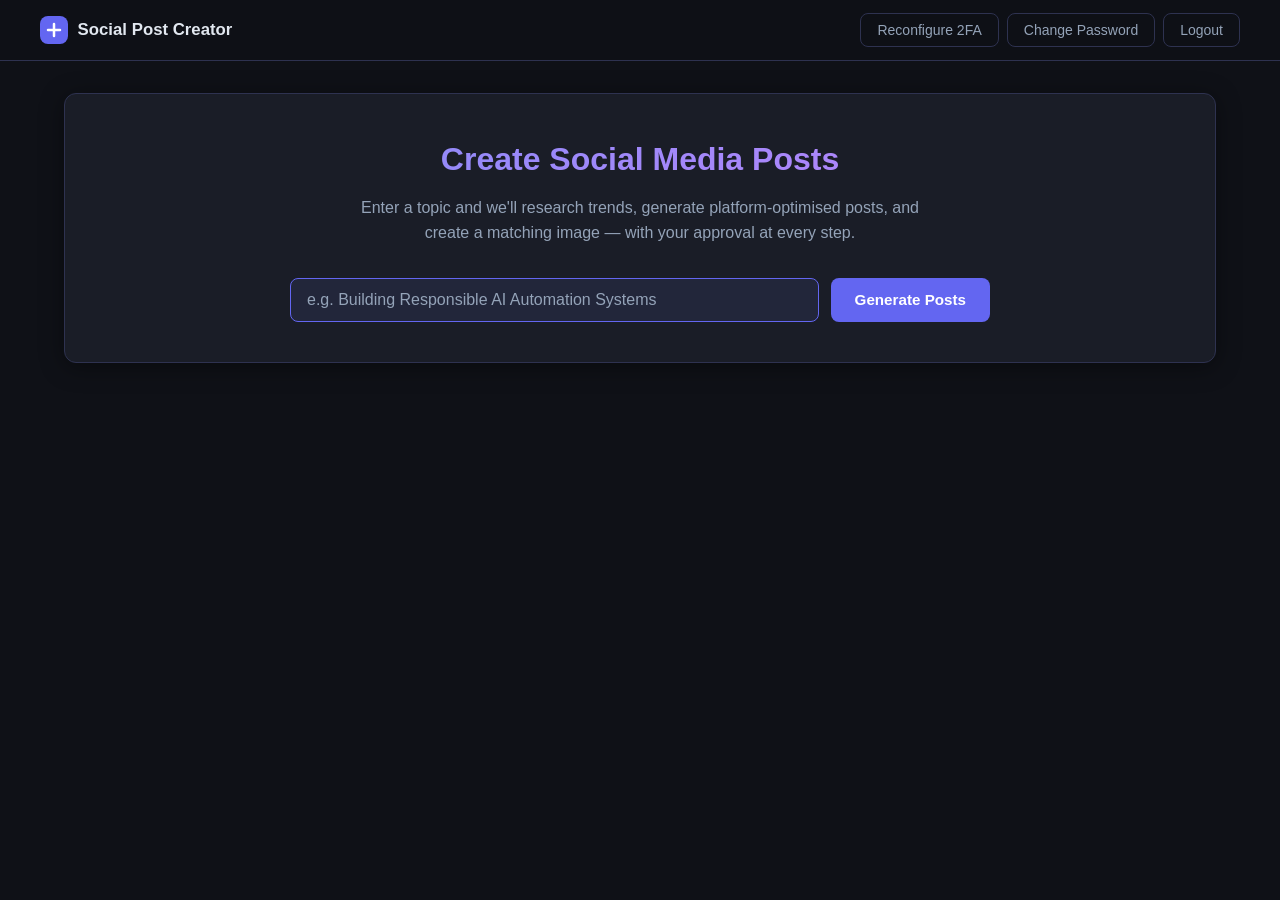
<file: static/index.html>
<!DOCTYPE html>
<html lang="en">
<head>
  <meta charset="UTF-8" />
  <meta name="viewport" content="width=device-width, initial-scale=1.0" />
  <title>Social Post Creator</title>
  <link rel="stylesheet" href="/static/style.css" />
</head>
<body>

  <header>
    <div class="header-inner">
      <div class="logo">
        <svg width="28" height="28" viewBox="0 0 28 28" fill="none">
          <rect width="28" height="28" rx="8" fill="#6366f1"/>
          <path d="M8 14h12M14 8v12" stroke="white" stroke-width="2.5" stroke-linecap="round"/>
        </svg>
        <span>Social Post Creator</span>
      </div>
      <div style="display:flex;gap:.5rem;align-items:center">
        <button id="new-workflow-btn" class="btn-ghost hidden" onclick="window.open('/', '_blank')">
          + New Workflow
        </button>
        <button class="btn-ghost" onclick="showReconfigure2FA()" title="Reconfigure 2FA">Reconfigure 2FA</button>
        <button class="btn-ghost" onclick="showChangePassword()" title="Change password">Change Password</button>
        <button class="btn-ghost" onclick="logout()" title="Sign out">Logout</button>
      </div>
    </div>
  </header>

  <!-- ── Topic Input ──────────────────────────────────────────────── -->
  <main>
    <section id="topic-section">
      <div class="hero-card">
        <h1>Create Social Media Posts</h1>
        <p class="subtitle">Enter a topic and we'll research trends, generate platform-optimised posts, and create a matching image — with your approval at every step.</p>
        <div class="input-row">
          <input id="topic-input" type="text" placeholder="e.g. Building Responsible AI Automation Systems"
                 onkeydown="if(event.key==='Enter') startWorkflow()" />
          <button id="submit-btn" class="btn-primary" onclick="startWorkflow()">
            <span id="submit-label">Generate Posts</span>
            <span id="submit-spinner" class="spinner hidden"></span>
          </button>
        </div>
      </div>
    </section>

    <!-- ── Progress Bar ──────────────────────────────────────────── -->
    <section id="progress-section" class="hidden">
      <div class="progress-bar">
        <div class="step" id="step-research" data-label="Research">
          <div class="step-dot"></div><span>Research</span>
        </div>
        <div class="step-line"></div>
        <div class="step" id="step-generate" data-label="Generate">
          <div class="step-dot"></div><span>Generate</span>
        </div>
        <div class="step-line"></div>
        <div class="step" id="step-review" data-label="Review Posts">
          <div class="step-dot"></div><span>Review Posts</span>
        </div>
        <div class="step-line"></div>
        <div class="step" id="step-image" data-label="Image">
          <div class="step-dot"></div><span>Image</span>
        </div>
        <div class="step-line"></div>
        <div class="step" id="step-publish" data-label="Publish">
          <div class="step-dot"></div><span>Publish</span>
        </div>
        <div class="step-line"></div>
        <div class="step" id="step-complete" data-label="Complete">
          <div class="step-dot"></div><span>Complete</span>
        </div>
      </div>

      <!-- Status / log strip -->
      <div id="status-strip">
        <span id="status-icon" class="spinner"></span>
        <span id="status-text">Starting...</span>
        <button id="stop-btn" class="btn-stop" onclick="stopWorkflow()" title="Stop workflow">
          <svg width="14" height="14" viewBox="0 0 20 20" fill="currentColor"><rect x="4" y="4" width="12" height="12" rx="2"/></svg>
          Stop
        </button>
      </div>
    </section>

    <!-- ── Error Banner ──────────────────────────────────────────── -->
    <div id="error-banner" class="hidden">
      <svg width="18" height="18" viewBox="0 0 20 20" fill="currentColor"><path fill-rule="evenodd" d="M10 18a8 8 0 100-16 8 8 0 000 16zM8.28 7.22a.75.75 0 00-1.06 1.06L8.94 10l-1.72 1.72a.75.75 0 101.06 1.06L10 11.06l1.72 1.72a.75.75 0 101.06-1.06L11.06 10l1.72-1.72a.75.75 0 00-1.06-1.06L10 8.94 8.28 7.22z" clip-rule="evenodd"/></svg>
      <span id="error-text"></span>
    </div>

    <!-- ── Posts Grid ─────────────────────────────────────────────── -->
    <section id="posts-section" class="hidden">
      <h2 class="section-title">Review Posts</h2>
      <p class="section-sub">Approve each post or request changes. Image generation starts once all three are approved.</p>
      <div class="posts-grid">

        <!-- LinkedIn -->
        <div class="platform-card" id="card-linkedin">
          <div class="card-header">
            <div class="platform-icon linkedin-icon">in</div>
            <div class="platform-meta">
              <span class="platform-name">LinkedIn</span>
              <span class="char-count" id="chars-linkedin"></span>
            </div>
            <span class="badge" id="badge-linkedin">Pending Review</span>
          </div>
          <div class="post-content" id="content-linkedin"></div>
          <div class="hashtags" id="tags-linkedin"></div>
          <div class="card-actions" id="actions-linkedin">
            <button class="btn-approve" onclick="approvePost('linkedin')">
              <svg width="14" height="14" viewBox="0 0 20 20" fill="currentColor"><path fill-rule="evenodd" d="M16.704 4.153a.75.75 0 01.143 1.052l-8 10.5a.75.75 0 01-1.127.075l-4.5-4.5a.75.75 0 011.06-1.06l3.894 3.893 7.48-9.817a.75.75 0 011.05-.143z" clip-rule="evenodd"/></svg>
              Approve
            </button>
            <div class="revise-row">
              <textarea id="feedback-linkedin" placeholder="Describe changes needed..." rows="2"></textarea>
              <button class="btn-revise" onclick="revisePost('linkedin')">Request Changes</button>
            </div>
          </div>
        </div>

        <!-- Facebook -->
        <div class="platform-card" id="card-facebook">
          <div class="card-header">
            <div class="platform-icon facebook-icon">f</div>
            <div class="platform-meta">
              <span class="platform-name">Facebook</span>
              <span class="char-count" id="chars-facebook"></span>
            </div>
            <span class="badge" id="badge-facebook">Pending Review</span>
          </div>
          <div class="post-content" id="content-facebook"></div>
          <div class="hashtags" id="tags-facebook"></div>
          <div class="card-actions" id="actions-facebook">
            <button class="btn-approve" onclick="approvePost('facebook')">
              <svg width="14" height="14" viewBox="0 0 20 20" fill="currentColor"><path fill-rule="evenodd" d="M16.704 4.153a.75.75 0 01.143 1.052l-8 10.5a.75.75 0 01-1.127.075l-4.5-4.5a.75.75 0 011.06-1.06l3.894 3.893 7.48-9.817a.75.75 0 011.05-.143z" clip-rule="evenodd"/></svg>
              Approve
            </button>
            <div class="revise-row">
              <textarea id="feedback-facebook" placeholder="Describe changes needed..." rows="2"></textarea>
              <button class="btn-revise" onclick="revisePost('facebook')">Request Changes</button>
            </div>
          </div>
        </div>

        <!-- Instagram -->
        <div class="platform-card" id="card-instagram">
          <div class="card-header">
            <div class="platform-icon instagram-icon">&#9679;</div>
            <div class="platform-meta">
              <span class="platform-name">Instagram</span>
              <span class="char-count" id="chars-instagram"></span>
            </div>
            <span class="badge" id="badge-instagram">Pending Review</span>
          </div>
          <div class="post-content" id="content-instagram"></div>
          <div class="hashtags" id="tags-instagram"></div>
          <div class="card-actions" id="actions-instagram">
            <button class="btn-approve" onclick="approvePost('instagram')">
              <svg width="14" height="14" viewBox="0 0 20 20" fill="currentColor"><path fill-rule="evenodd" d="M16.704 4.153a.75.75 0 01.143 1.052l-8 10.5a.75.75 0 01-1.127.075l-4.5-4.5a.75.75 0 011.06-1.06l3.894 3.893 7.48-9.817a.75.75 0 011.05-.143z" clip-rule="evenodd"/></svg>
              Approve
            </button>
            <div class="revise-row">
              <textarea id="feedback-instagram" placeholder="Describe changes needed..." rows="2"></textarea>
              <button class="btn-revise" onclick="revisePost('instagram')">Request Changes</button>
            </div>
          </div>
        </div>

      </div><!-- /posts-grid -->
    </section>

    <!-- ── Image Section ──────────────────────────────────────────── -->
    <section id="image-section" class="hidden">
      <h2 class="section-title">Review Image</h2>
      <p class="section-sub">Review the AI-generated image. Approve it or describe changes to regenerate.</p>
      <div class="image-card">
        <div id="image-placeholder" class="image-placeholder">
          <span class="spinner large-spinner"></span>
          <p>Generating image...</p>
        </div>
        <img id="image-preview" class="hidden" alt="Generated post image" />
        <div id="image-actions" class="image-actions hidden">
          <span class="badge" id="badge-image">Pending Review</span>
          <div class="image-buttons">
            <button class="btn-approve" onclick="approveImage()">
              <svg width="14" height="14" viewBox="0 0 20 20" fill="currentColor"><path fill-rule="evenodd" d="M16.704 4.153a.75.75 0 01.143 1.052l-8 10.5a.75.75 0 01-1.127.075l-4.5-4.5a.75.75 0 011.06-1.06l3.894 3.893 7.48-9.817a.75.75 0 011.05-.143z" clip-rule="evenodd"/></svg>
              Approve Image
            </button>
            <div class="revise-row">
              <textarea id="image-feedback" placeholder="e.g. Make it more abstract, use blue tones..." rows="2"></textarea>
              <button class="btn-revise" onclick="reviseImage()">Regenerate</button>
            </div>
          </div>
        </div>
      </div>
    </section>

    <!-- ── Publishing Results ──────────────────────────────────────── -->
    <section id="posting-section" class="hidden">
      <h2 class="section-title">Publish to Platforms</h2>
      <p class="section-sub">Post to each platform individually, or publish all at once.</p>
      <div class="posting-grid">
        <div class="posting-card" id="posting-linkedin">
          <div class="posting-card-row">
            <div class="platform-icon linkedin-icon">in</div>
            <span class="platform-name">LinkedIn</span>
            <span class="posting-status" id="posting-status-linkedin"></span>
          </div>
          <button class="btn-post-platform" id="post-btn-linkedin" onclick="postToPlatform('linkedin')">Post to LinkedIn</button>
        </div>
        <div class="posting-card" id="posting-facebook">
          <div class="posting-card-row">
            <div class="platform-icon facebook-icon">f</div>
            <span class="platform-name">Facebook</span>
            <span class="posting-status" id="posting-status-facebook"></span>
          </div>
          <button class="btn-post-platform" id="post-btn-facebook" onclick="postToPlatform('facebook')">Post to Facebook</button>
        </div>
        <div class="posting-card" id="posting-instagram">
          <div class="posting-card-row">
            <div class="platform-icon instagram-icon">&#9679;</div>
            <span class="platform-name">Instagram</span>
            <span class="posting-status" id="posting-status-instagram"></span>
          </div>
          <button class="btn-post-platform" id="post-btn-instagram" onclick="postToPlatform('instagram')">Post to Instagram</button>
        </div>
      </div>
      <div style="text-align:center;margin-top:1.25rem">
        <button class="btn-primary" id="post-all-btn" onclick="postToAll()">Post to All Platforms</button>
      </div>
    </section>

    <!-- ── Complete Banner ────────────────────────────────────────── -->
    <section id="complete-section" class="hidden">
      <div class="complete-card">
        <div class="complete-icon">
          <svg width="40" height="40" viewBox="0 0 20 20" fill="currentColor"><path fill-rule="evenodd" d="M10 18a8 8 0 100-16 8 8 0 000 16zm3.857-9.809a.75.75 0 00-1.214-.882l-3.483 4.79-1.88-1.88a.75.75 0 10-1.06 1.061l2.5 2.5a.75.75 0 001.137-.089l4-5.5z" clip-rule="evenodd"/></svg>
        </div>
        <h2>Workflow Complete!</h2>
        <p>All posts have been published to your social media platforms.</p>
        <div id="complete-summary"></div>
        <button class="btn-primary" onclick="window.open('/', '_blank')">Start New Workflow</button>
      </div>
    </section>

  </main>

  <!-- Change Password Modal -->
  <div id="pwd-modal-overlay" class="modal-overlay hidden" onclick="if(event.target===this)closeChangePassword()">
    <div class="modal-card">
      <h2 style="color:var(--text);margin-bottom:.5rem;font-size:1.25rem">Change Password</h2>
      <p style="color:var(--muted);font-size:.85rem;margin-bottom:1rem">Enter your current password and a new password.</p>
      <form id="pwd-form" onsubmit="handleChangePassword(event)" style="display:flex;flex-direction:column;gap:.75rem">
        <input id="pwd-current" type="password" placeholder="Current password" required autocomplete="current-password"
               style="padding:.65rem .85rem;background:var(--surface2);border:1px solid var(--border);border-radius:8px;color:var(--text);font-size:.9rem;outline:none" />
        <input id="pwd-new" type="password" placeholder="New password (min 8 characters)" required minlength="8" autocomplete="new-password"
               style="padding:.65rem .85rem;background:var(--surface2);border:1px solid var(--border);border-radius:8px;color:var(--text);font-size:.9rem;outline:none" />
        <input id="pwd-confirm" type="password" placeholder="Confirm new password" required minlength="8" autocomplete="new-password"
               style="padding:.65rem .85rem;background:var(--surface2);border:1px solid var(--border);border-radius:8px;color:var(--text);font-size:.9rem;outline:none" />
        <div style="display:flex;gap:.5rem;margin-top:.25rem">
          <button type="submit" id="pwd-submit" style="flex:1;padding:.65rem;background:var(--primary);color:#fff;border:none;border-radius:8px;font-weight:600;cursor:pointer">Change Password</button>
          <button type="button" onclick="closeChangePassword()" style="padding:.65rem 1rem;background:var(--surface2);color:var(--text);border:1px solid var(--border);border-radius:8px;cursor:pointer">Cancel</button>
        </div>
      </form>
      <p id="pwd-error" style="color:var(--red);font-size:.85rem;margin-top:.5rem;text-align:center;display:none"></p>
      <p id="pwd-success" style="color:var(--green,#22c55e);font-size:.85rem;margin-top:.5rem;text-align:center;display:none"></p>
    </div>
  </div>

  <div id="totp-modal-overlay" class="modal-overlay hidden" onclick="if(event.target===this)closeReconfigure2FA()">
    <div class="modal-card">
      <h2 style="color:var(--text);margin-bottom:.5rem;font-size:1.25rem">Reconfigure 2FA</h2>
      <p id="totp-reconfig-copy" style="color:var(--muted);font-size:.85rem;margin-bottom:1rem">Confirm your password to generate a new authenticator setup.</p>

      <form id="totp-reconfig-form" onsubmit="handleReconfigure2FA(event)" style="display:flex;flex-direction:column;gap:.75rem">
        <input id="totp-reconfig-password" type="password" placeholder="Current password" required autocomplete="current-password"
               style="padding:.65rem .85rem;background:var(--surface2);border:1px solid var(--border);border-radius:8px;color:var(--text);font-size:.9rem;outline:none" />
        <div style="display:flex;gap:.5rem;margin-top:.25rem">
          <button type="submit" id="totp-reconfig-submit" style="flex:1;padding:.65rem;background:var(--primary);color:#fff;border:none;border-radius:8px;font-weight:600;cursor:pointer">Start Reconfiguration</button>
          <button type="button" onclick="closeReconfigure2FA()" style="padding:.65rem 1rem;background:var(--surface2);color:var(--text);border:1px solid var(--border);border-radius:8px;cursor:pointer">Cancel</button>
        </div>
      </form>

      <div id="totp-reconfig-setup" class="hidden" style="margin-top:1rem">
        <div style="display:flex;justify-content:center;margin-bottom:1rem">
          <div style="background:#fff;padding:1rem;border-radius:8px;display:inline-block">
            <img id="totp-reconfig-qr" alt="New 2FA QR Code" style="width:200px;height:200px" />
          </div>
        </div>
        <div style="padding:.9rem 1rem;background:var(--surface2);border:1px solid var(--border);border-radius:8px;margin-bottom:.75rem">
          <strong style="display:block;color:var(--text);margin-bottom:.45rem">Manual setup key</strong>
          <code id="totp-reconfig-secret" style="display:block;overflow-wrap:anywhere;color:#f8fafc;font-size:.95rem">Loading...</code>
        </div>
        <p style="color:var(--muted);font-size:.82rem;line-height:1.5;margin-bottom:.75rem">Use the QR code or setup key in your authenticator app, then enter the new 6-digit code to finish.</p>
        <form id="totp-reconfig-verify-form" onsubmit="handleReconfigure2FAVerify(event)" style="display:flex;flex-direction:column;gap:.75rem">
          <input id="totp-reconfig-code" type="text" inputmode="numeric" maxlength="6" pattern="[0-9]{6}" placeholder="000000" required autocomplete="one-time-code"
                 style="padding:.75rem 1rem;background:var(--surface2);border:1px solid var(--border);border-radius:8px;color:var(--text);font-size:1.2rem;text-align:center;letter-spacing:.4rem;outline:none" />
          <button type="submit" id="totp-reconfig-verify-submit" style="padding:.65rem;background:var(--primary);color:#fff;border:none;border-radius:8px;font-weight:600;cursor:pointer">Verify New 2FA</button>
        </form>
      </div>

      <p id="totp-reconfig-error" style="color:var(--red);font-size:.85rem;margin-top:.75rem;text-align:center;display:none"></p>
      <p id="totp-reconfig-success" style="color:var(--green,#22c55e);font-size:.85rem;margin-top:.75rem;text-align:center;display:none"></p>
    </div>
  </div>

  <style>
    .modal-overlay {
      position: fixed; inset: 0; background: rgba(0,0,0,.6); display: flex;
      align-items: center; justify-content: center; z-index: 1000;
    }
    .modal-overlay.hidden { display: none !important; }
    .modal-card {
      background: var(--surface); border: 1px solid var(--border); border-radius: var(--radius);
      padding: 2rem; width: 100%; max-width: 400px; box-shadow: var(--shadow);
    }
  </style>

  <script src="/static/app.js"></script>
</body>
</html>
</file>
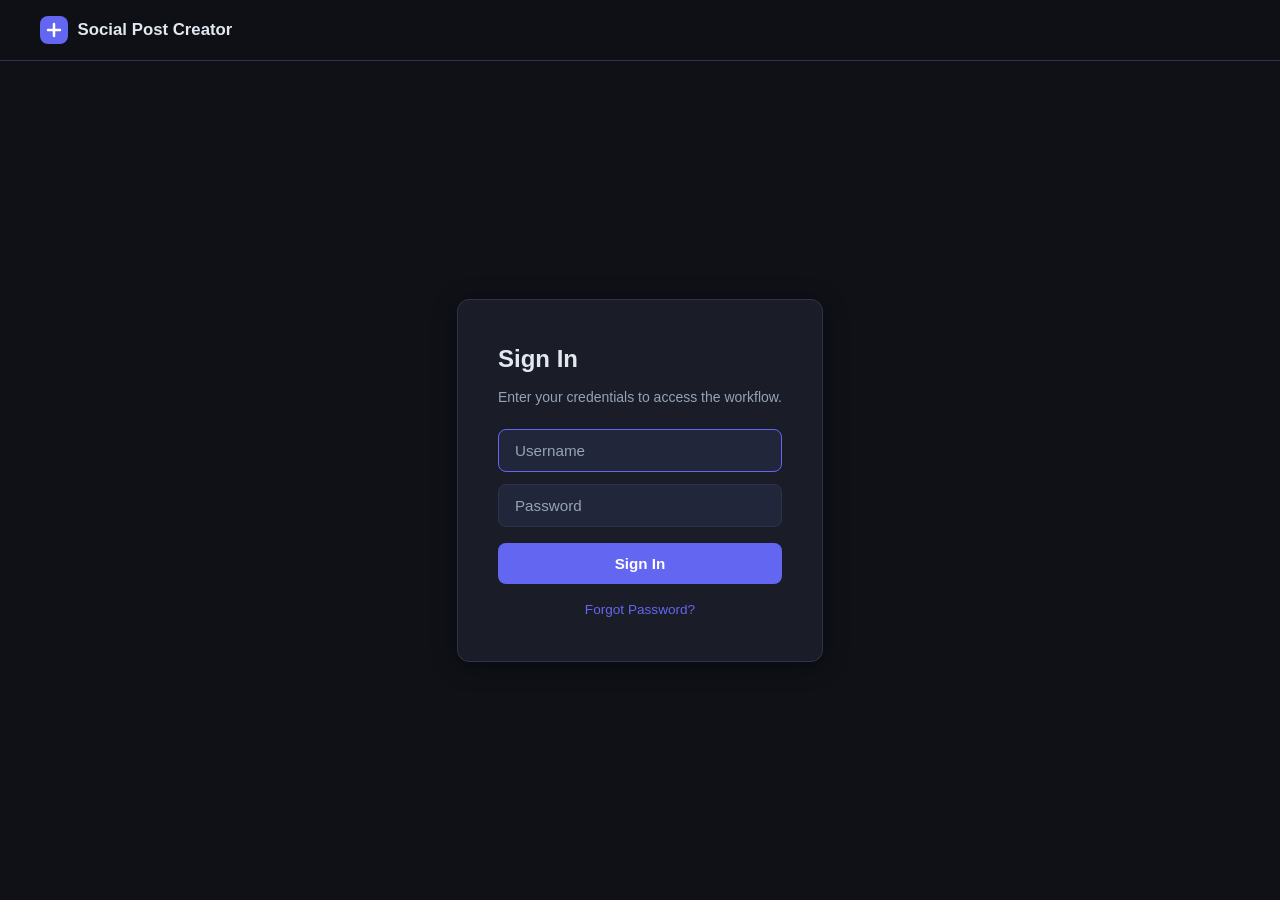
<file: static/login.html>
<!DOCTYPE html>
<html lang="en">
<head>
  <meta charset="UTF-8" />
  <meta name="viewport" content="width=device-width, initial-scale=1.0" />
  <title>Login - Social Post Creator</title>
  <link rel="stylesheet" href="/static/style.css" />
  <style>
    body { display: flex; flex-direction: column; min-height: 100vh; }
    main { flex: 1; display: flex; align-items: center; justify-content: center; padding: 2rem; }
    .login-card {
      background: var(--surface);
      border: 1px solid var(--border);
      border-radius: var(--radius);
      padding: 2.5rem;
      width: 100%;
      max-width: 420px;
      box-shadow: var(--shadow);
    }
    .login-card h1, .login-card h2 { color: var(--text); margin-bottom: .5rem; font-size: 1.5rem; }
    .login-card p { color: var(--muted); font-size: .875rem; margin-bottom: 1.25rem; }
    .login-card form { display: flex; flex-direction: column; gap: .75rem; }
    .login-input {
      padding: .75rem 1rem;
      background: var(--surface2);
      border: 1px solid var(--border);
      border-radius: 8px;
      color: var(--text);
      font-size: .95rem;
      outline: none;
      transition: border-color .15s;
    }
    .login-input:focus { border-color: var(--primary); }
    .login-input::placeholder { color: var(--muted); }
    .login-btn {
      padding: .75rem;
      background: var(--primary);
      color: #fff;
      border: none;
      border-radius: 8px;
      font-size: .95rem;
      font-weight: 600;
      cursor: pointer;
      transition: background .15s;
      margin-top: .25rem;
    }
    .login-btn:hover { background: var(--primary-h); }
    .login-btn:disabled { opacity: .5; cursor: not-allowed; }
    .login-error {
      color: var(--red);
      font-size: .85rem;
      margin-top: .5rem;
      text-align: center;
    }
    .qr-container {
      text-align: center;
      margin: 1rem 0;
      padding: 1rem;
      background: #fff;
      border-radius: 8px;
      display: inline-block;
    }
    .qr-container img { width: 200px; height: 200px; }
    .qr-wrap { text-align: center; }
    .setup-key {
      margin: 1rem 0;
      padding: .9rem 1rem;
      background: var(--surface2);
      border: 1px solid var(--border);
      border-radius: 8px;
    }
    .setup-key strong { display: block; color: var(--text); margin-bottom: .45rem; }
    .setup-key code {
      display: block;
      overflow-wrap: anywhere;
      color: #f8fafc;
      font-size: .95rem;
    }
    .guidance {
      margin-top: .75rem;
      padding-top: .75rem;
      border-top: 1px solid var(--border);
      color: var(--muted);
      font-size: .82rem;
      line-height: 1.5;
    }
    .totp-input {
      padding: .75rem 1rem;
      background: var(--surface2);
      border: 1px solid var(--border);
      border-radius: 8px;
      color: var(--text);
      font-size: 1.5rem;
      text-align: center;
      letter-spacing: .5rem;
      outline: none;
      width: 100%;
    }
    .totp-input:focus { border-color: var(--primary); }
    .hidden { display: none !important; }
    .forgot-link { text-align: center; margin-top: .75rem; }
    .forgot-link a { color: var(--primary); text-decoration: none; font-size: .85rem; }
    .forgot-link a:hover { text-decoration: underline; }
    .forgot-success { color: var(--green, #22c55e); font-size: .85rem; margin-top: .5rem; text-align: center; }
  </style>
</head>
<body>

  <header>
    <div class="header-inner">
      <div class="logo">
        <svg width="28" height="28" viewBox="0 0 28 28" fill="none">
          <rect width="28" height="28" rx="8" fill="#6366f1"/>
          <path d="M8 14h12M14 8v12" stroke="white" stroke-width="2.5" stroke-linecap="round"/>
        </svg>
        <span>Social Post Creator</span>
      </div>
    </div>
  </header>

  <main>
    <!-- Screen 1: Credentials -->
    <div id="login-screen" class="login-card">
      <h1>Sign In</h1>
      <p>Enter your credentials to access the workflow.</p>
      <form id="login-form" onsubmit="handleLogin(event)">
        <input id="username" class="login-input" type="text" placeholder="Username" required autocomplete="username" />
        <input id="password" class="login-input" type="password" placeholder="Password" required autocomplete="current-password" />
        <button type="submit" class="login-btn" id="login-btn">Sign In</button>
      </form>
      <p id="login-error" class="login-error hidden"></p>
      <div id="forgot-link" class="forgot-link"><a href="#" onclick="showForgotPassword(event)">Forgot Password?</a></div>
    </div>

    <!-- Screen 3: Forgot Password -->
    <div id="forgot-screen" class="login-card hidden">
      <h2>Forgot Password</h2>
      <p>Enter your email address and we'll send you a reset link.</p>
      <form id="forgot-form" onsubmit="handleForgot(event)">
        <input id="forgot-email" class="login-input" type="email" placeholder="Email address" required autocomplete="email" />
        <button type="submit" class="login-btn" id="forgot-btn">Send Reset Link</button>
      </form>
      <p id="forgot-error" class="login-error hidden"></p>
      <p id="forgot-success" class="forgot-success hidden"></p>
      <div class="forgot-link"><a href="#" onclick="showLoginScreen(event)">Back to Login</a></div>
    </div>

    <!-- Screen 2: 2FA Verification -->
    <div id="totp-screen" class="login-card hidden">
      <h2>Two-Factor Authentication</h2>

      <div id="qr-setup" class="hidden">
        <p>Scan this QR code with Google Authenticator:</p>
        <div class="qr-wrap">
          <div class="qr-container">
            <img id="qr-image" alt="2FA QR Code" />
          </div>
        </div>
        <div class="setup-key">
          <strong>Manual setup key</strong>
          <code id="setup-secret">Loading...</code>
        </div>
        <p>Then enter the 6-digit code below to complete setup.</p>
        <p class="guidance">Save the setup key somewhere secure. If you lose your device, you'll need an authenticated reconfiguration to register a new authenticator app.</p>
      </div>

      <div id="qr-existing">
        <p id="totp-message">Enter the code from your authenticator app:</p>
        <p class="guidance">2FA is already configured for this account. If you changed devices, sign in first and use the reconfigure option inside the app.</p>
      </div>

      <form id="totp-form" onsubmit="handleTotp(event)">
        <input id="totp-code" class="totp-input" type="text" inputmode="numeric"
               maxlength="6" pattern="[0-9]{6}" placeholder="000000"
               required autocomplete="one-time-code" />
        <button type="submit" class="login-btn" id="totp-btn">Verify</button>
      </form>
      <p id="totp-error" class="login-error hidden"></p>
    </div>
  </main>

  <script>
    let loginToken = null;
    let setupSecretLoaded = false;

    async function loadSetupSecret() {
      const secretEl = document.getElementById('setup-secret');
      secretEl.textContent = 'Loading...';
      try {
        const res = await fetch(`/auth/setup-2fa-secret?token=${encodeURIComponent(loginToken)}`);
        const data = await res.json();
        if (!res.ok) {
          secretEl.textContent = data.detail || 'Unable to load setup key.';
          return;
        }
        secretEl.textContent = data.secret;
      } catch (err) {
        secretEl.textContent = 'Unable to load setup key.';
      }
    }

    async function handleLogin(e) {
      e.preventDefault();
      const btn = document.getElementById('login-btn');
      btn.disabled = true;
      btn.textContent = 'Signing in...';
      hideError('login-error');

      try {
        const res = await fetch('/auth/login', {
          method: 'POST',
          headers: { 'Content-Type': 'application/json' },
          body: JSON.stringify({
            username: document.getElementById('username').value,
            password: document.getElementById('password').value,
          }),
        });
        const data = await res.json();

        if (!res.ok) {
          showError('login-error', data.detail || 'Invalid credentials');
          btn.disabled = false;
          btn.textContent = 'Sign In';
          return;
        }

        if (data.require_2fa) {
          loginToken = data.login_token;
          setupSecretLoaded = false;
          document.getElementById('login-screen').classList.add('hidden');
          document.getElementById('totp-screen').classList.remove('hidden');
          document.getElementById('totp-message').textContent = data.message || 'Enter the code from your authenticator app:';
          document.getElementById('totp-code').value = '';

          if (data.setup_required) {
            document.getElementById('qr-setup').classList.remove('hidden');
            document.getElementById('qr-existing').classList.add('hidden');
            document.getElementById('qr-image').src = `/auth/setup-2fa-qr?token=${encodeURIComponent(loginToken)}`;
            if (!setupSecretLoaded) {
              await loadSetupSecret();
              setupSecretLoaded = true;
            }
          } else {
            document.getElementById('qr-setup').classList.add('hidden');
            document.getElementById('qr-existing').classList.remove('hidden');
          }
          document.getElementById('totp-code').focus();
        }

        if (data.authenticated) {
          window.location.href = '/';
        }
      } catch (err) {
        showError('login-error', 'Connection error. Please try again.');
        btn.disabled = false;
        btn.textContent = 'Sign In';
      }
    }

    async function handleTotp(e) {
      e.preventDefault();
      const btn = document.getElementById('totp-btn');
      btn.disabled = true;
      btn.textContent = 'Verifying...';
      hideError('totp-error');

      try {
        const res = await fetch('/auth/verify-2fa', {
          method: 'POST',
          headers: { 'Content-Type': 'application/json' },
          body: JSON.stringify({
            login_token: loginToken,
            totp_code: document.getElementById('totp-code').value,
          }),
        });
        const data = await res.json();

        if (!res.ok) {
          showError('totp-error', data.detail || 'Invalid code');
          document.getElementById('totp-code').value = '';
          document.getElementById('totp-code').focus();
          btn.disabled = false;
          btn.textContent = 'Verify';
          return;
        }

        window.location.href = '/';
      } catch (err) {
        showError('totp-error', 'Connection error. Please try again.');
        btn.disabled = false;
        btn.textContent = 'Verify';
      }
    }

    function showForgotPassword(e) {
      e.preventDefault();
      document.getElementById('login-screen').classList.add('hidden');
      document.getElementById('forgot-screen').classList.remove('hidden');
      document.getElementById('forgot-email').focus();
    }

    function showLoginScreen(e) {
      e.preventDefault();
      document.getElementById('forgot-screen').classList.add('hidden');
      document.getElementById('login-screen').classList.remove('hidden');
      document.getElementById('username').focus();
    }

    async function handleForgot(e) {
      e.preventDefault();
      const btn = document.getElementById('forgot-btn');
      btn.disabled = true;
      btn.textContent = 'Sending...';
      hideError('forgot-error');
      document.getElementById('forgot-success').classList.add('hidden');

      try {
        const res = await fetch('/auth/forgot-password', {
          method: 'POST',
          headers: { 'Content-Type': 'application/json' },
          body: JSON.stringify({ email: document.getElementById('forgot-email').value }),
        });
        const data = await res.json();
        const successEl = document.getElementById('forgot-success');
        successEl.textContent = data.message || 'If that email is registered, a reset link has been sent.';
        successEl.classList.remove('hidden');
        document.getElementById('forgot-form').classList.add('hidden');
      } catch (err) {
        showError('forgot-error', 'Connection error. Please try again.');
        btn.disabled = false;
        btn.textContent = 'Send Reset Link';
      }
    }

    function showError(id, msg) {
      const el = document.getElementById(id);
      el.textContent = msg;
      el.classList.remove('hidden');
    }

    function hideError(id) {
      document.getElementById(id).classList.add('hidden');
    }

    // Focus username on load
    window.addEventListener('DOMContentLoaded', () => {
      document.getElementById('username').focus();
    });
  </script>
</body>
</html>
</file>
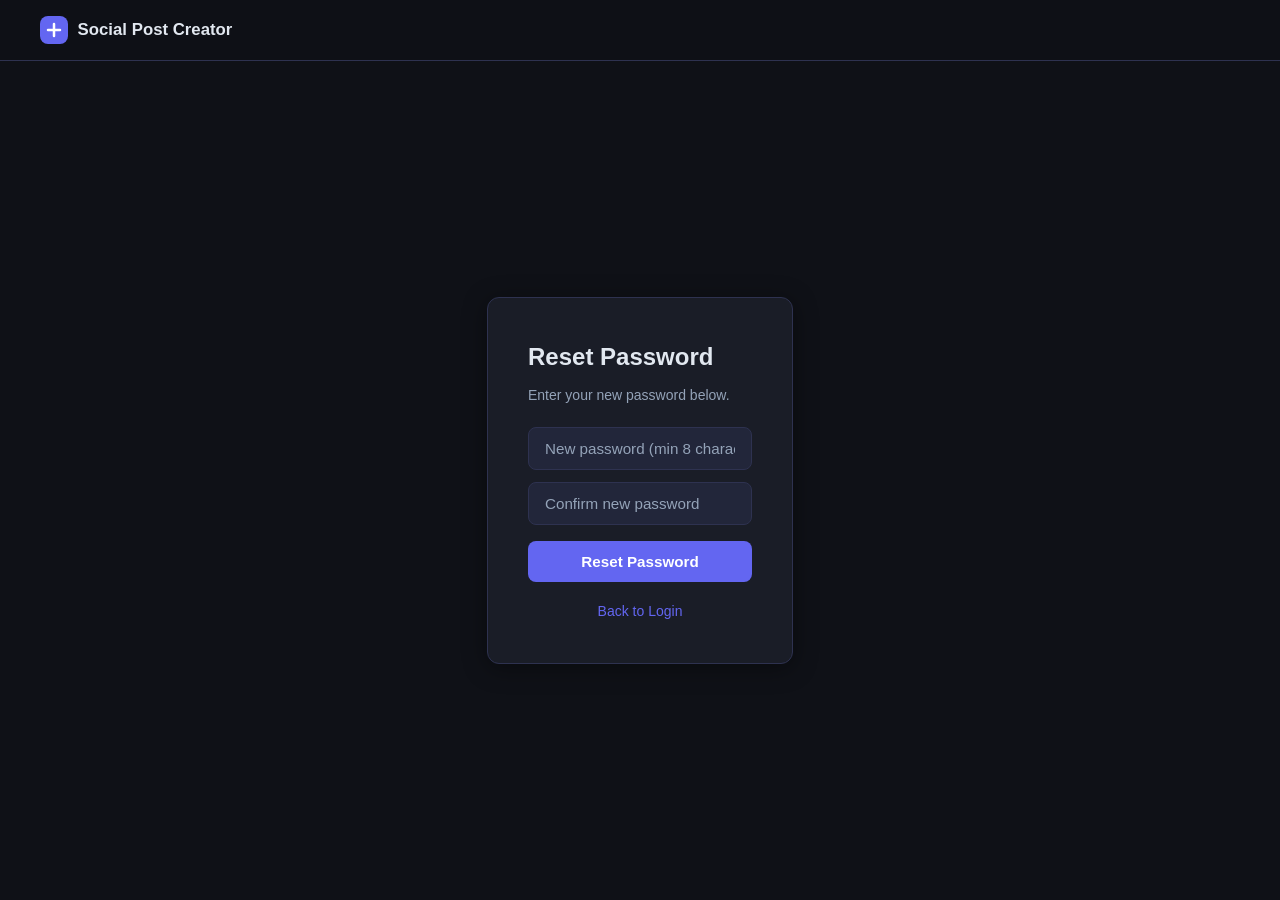
<file: static/reset-password.html>
<!DOCTYPE html>
<html lang="en">
<head>
  <meta charset="UTF-8" />
  <meta name="viewport" content="width=device-width, initial-scale=1.0" />
  <title>Reset Password - Social Post Creator</title>
  <link rel="stylesheet" href="/static/style.css" />
  <style>
    body { display: flex; flex-direction: column; min-height: 100vh; }
    main { flex: 1; display: flex; align-items: center; justify-content: center; padding: 2rem; }
    .reset-card {
      background: var(--surface);
      border: 1px solid var(--border);
      border-radius: var(--radius);
      padding: 2.5rem;
      width: 100%;
      max-width: 420px;
      box-shadow: var(--shadow);
    }
    .reset-card h1 { color: var(--text); margin-bottom: .5rem; font-size: 1.5rem; }
    .reset-card p { color: var(--muted); font-size: .875rem; margin-bottom: 1.25rem; }
    .reset-card form { display: flex; flex-direction: column; gap: .75rem; }
    .reset-input {
      padding: .75rem 1rem;
      background: var(--surface2);
      border: 1px solid var(--border);
      border-radius: 8px;
      color: var(--text);
      font-size: .95rem;
      outline: none;
      transition: border-color .15s;
    }
    .reset-input:focus { border-color: var(--primary); }
    .reset-input::placeholder { color: var(--muted); }
    .reset-btn {
      padding: .75rem;
      background: var(--primary);
      color: #fff;
      border: none;
      border-radius: 8px;
      font-size: .95rem;
      font-weight: 600;
      cursor: pointer;
      transition: background .15s;
      margin-top: .25rem;
    }
    .reset-btn:hover { background: var(--primary-h); }
    .reset-btn:disabled { opacity: .5; cursor: not-allowed; }
    .reset-error {
      color: var(--red);
      font-size: .85rem;
      margin-top: .5rem;
      text-align: center;
    }
    .reset-success {
      color: var(--green, #22c55e);
      font-size: .9rem;
      margin-top: .5rem;
      text-align: center;
    }
    .hidden { display: none !important; }
    .back-link { text-align: center; margin-top: 1rem; }
    .back-link a { color: var(--primary); text-decoration: none; font-size: .875rem; }
    .back-link a:hover { text-decoration: underline; }
  </style>
</head>
<body>

  <header>
    <div class="header-inner">
      <div class="logo">
        <svg width="28" height="28" viewBox="0 0 28 28" fill="none">
          <rect width="28" height="28" rx="8" fill="#6366f1"/>
          <path d="M8 14h12M14 8v12" stroke="white" stroke-width="2.5" stroke-linecap="round"/>
        </svg>
        <span>Social Post Creator</span>
      </div>
    </div>
  </header>

  <main>
    <div id="reset-form-card" class="reset-card">
      <h1>Reset Password</h1>
      <p>Enter your new password below.</p>
      <form id="reset-form" onsubmit="handleReset(event)">
        <input id="new-password" class="reset-input" type="password" placeholder="New password (min 8 characters)" required minlength="8" autocomplete="new-password" />
        <input id="confirm-password" class="reset-input" type="password" placeholder="Confirm new password" required minlength="8" autocomplete="new-password" />
        <button type="submit" class="reset-btn" id="reset-btn">Reset Password</button>
      </form>
      <p id="reset-error" class="reset-error hidden"></p>
      <p id="reset-success" class="reset-success hidden"></p>
      <div class="back-link"><a href="/login">Back to Login</a></div>
    </div>
  </main>

  <script>
    function getToken() {
      const params = new URLSearchParams(window.location.search);
      return params.get('token') || '';
    }

    async function handleReset(e) {
      e.preventDefault();
      const btn = document.getElementById('reset-btn');
      const errorEl = document.getElementById('reset-error');
      const successEl = document.getElementById('reset-success');
      errorEl.classList.add('hidden');
      successEl.classList.add('hidden');

      const newPass = document.getElementById('new-password').value;
      const confirmPass = document.getElementById('confirm-password').value;

      if (newPass !== confirmPass) {
        errorEl.textContent = 'Passwords do not match.';
        errorEl.classList.remove('hidden');
        return;
      }

      if (newPass.length < 8) {
        errorEl.textContent = 'Password must be at least 8 characters.';
        errorEl.classList.remove('hidden');
        return;
      }

      btn.disabled = true;
      btn.textContent = 'Resetting...';

      try {
        const res = await fetch('/auth/reset-password', {
          method: 'POST',
          headers: { 'Content-Type': 'application/json' },
          body: JSON.stringify({ token: getToken(), new_password: newPass }),
        });
        const data = await res.json();

        if (!res.ok) {
          errorEl.textContent = data.detail || 'Reset failed.';
          errorEl.classList.remove('hidden');
          btn.disabled = false;
          btn.textContent = 'Reset Password';
          return;
        }

        successEl.textContent = 'Password reset successfully! Redirecting to login...';
        successEl.classList.remove('hidden');
        document.getElementById('reset-form').classList.add('hidden');
        setTimeout(() => { window.location.href = '/login'; }, 2000);
      } catch (err) {
        errorEl.textContent = 'Connection error. Please try again.';
        errorEl.classList.remove('hidden');
        btn.disabled = false;
        btn.textContent = 'Reset Password';
      }
    }
  </script>
</body>
</html>
</file>
<file: static/style.css>
/* ── Reset & Base ─────────────────────────────────────────────────────────── */
*, *::before, *::after { box-sizing: border-box; margin: 0; padding: 0; }

:root {
  --bg:        #0f1117;
  --surface:   #1a1d27;
  --surface2:  #22263a;
  --border:    #2e3250;
  --primary:   #6366f1;
  --primary-h: #818cf8;
  --green:     #22c55e;
  --yellow:    #f59e0b;
  --red:       #ef4444;
  --blue:      #3b82f6;
  --text:      #e2e8f0;
  --muted:     #94a3b8;
  --radius:    12px;
  --shadow:    0 4px 24px rgba(0,0,0,.4);
}

html { font-size: 16px; }
body {
  font-family: -apple-system, BlinkMacSystemFont, 'Segoe UI', Roboto, sans-serif;
  background: var(--bg);
  color: var(--text);
  min-height: 100vh;
  line-height: 1.6;
}

/* ── Header ───────────────────────────────────────────────────────────────── */
header {
  border-bottom: 1px solid var(--border);
  padding: 0 1.5rem;
  position: sticky;
  top: 0;
  background: rgba(15,17,23,.85);
  backdrop-filter: blur(12px);
  z-index: 100;
}
.header-inner {
  max-width: 1200px;
  margin: 0 auto;
  display: flex;
  align-items: center;
  justify-content: space-between;
  height: 60px;
}
.logo {
  display: flex;
  align-items: center;
  gap: .6rem;
  font-weight: 700;
  font-size: 1.05rem;
  color: var(--text);
}

/* ── Main Layout ──────────────────────────────────────────────────────────── */
main {
  max-width: 1200px;
  margin: 0 auto;
  padding: 2rem 1.5rem 4rem;
  display: flex;
  flex-direction: column;
  gap: 2rem;
}

/* ── Hero Card ────────────────────────────────────────────────────────────── */
.hero-card {
  background: var(--surface);
  border: 1px solid var(--border);
  border-radius: var(--radius);
  padding: 2.5rem;
  text-align: center;
  box-shadow: var(--shadow);
}
.hero-card h1 {
  font-size: 2rem;
  font-weight: 800;
  background: linear-gradient(135deg, #818cf8 0%, #c084fc 100%);
  -webkit-background-clip: text;
  -webkit-text-fill-color: transparent;
  background-clip: text;
  margin-bottom: .6rem;
}
.subtitle { color: var(--muted); max-width: 560px; margin: 0 auto 2rem; }
.input-row {
  display: flex;
  gap: .75rem;
  max-width: 700px;
  margin: 0 auto;
}
.input-row input {
  flex: 1;
  background: var(--surface2);
  border: 1px solid var(--border);
  border-radius: 8px;
  padding: .75rem 1rem;
  font-size: 1rem;
  color: var(--text);
  outline: none;
  transition: border-color .2s;
}
.input-row input:focus { border-color: var(--primary); }
.input-row input::placeholder { color: var(--muted); }

/* ── Buttons ──────────────────────────────────────────────────────────────── */
.btn-primary {
  background: var(--primary);
  color: #fff;
  border: none;
  border-radius: 8px;
  padding: .75rem 1.5rem;
  font-size: .95rem;
  font-weight: 600;
  cursor: pointer;
  display: flex;
  align-items: center;
  gap: .5rem;
  transition: background .2s, transform .1s;
  white-space: nowrap;
}
.btn-primary:hover { background: var(--primary-h); }
.btn-primary:active { transform: scale(.97); }

.btn-ghost {
  background: transparent;
  border: 1px solid var(--border);
  color: var(--muted);
  border-radius: 8px;
  padding: .5rem 1rem;
  font-size: .875rem;
  cursor: pointer;
  transition: border-color .2s, color .2s;
}
.btn-ghost:hover { border-color: var(--primary); color: var(--primary); }

.btn-approve {
  background: #16a34a;
  color: #fff;
  border: none;
  border-radius: 8px;
  padding: .6rem 1.2rem;
  font-size: .875rem;
  font-weight: 600;
  cursor: pointer;
  display: flex;
  align-items: center;
  gap: .4rem;
  transition: background .2s;
  white-space: nowrap;
}
.btn-approve:hover { background: #15803d; }
.btn-approve:disabled { background: #1e3a2a; color: #4ade80; cursor: default; }

.btn-revise {
  background: var(--surface2);
  color: var(--text);
  border: 1px solid var(--border);
  border-radius: 8px;
  padding: .6rem 1rem;
  font-size: .875rem;
  cursor: pointer;
  white-space: nowrap;
  transition: border-color .2s;
}
.btn-revise:hover { border-color: var(--primary); }

/* ── Progress Bar ─────────────────────────────────────────────────────────── */
.progress-bar {
  display: flex;
  align-items: center;
  justify-content: center;
  gap: 0;
  padding: 1.25rem 1.5rem;
  background: var(--surface);
  border: 1px solid var(--border);
  border-radius: var(--radius);
}
.step {
  display: flex;
  flex-direction: column;
  align-items: center;
  gap: .35rem;
  min-width: 90px;
}
.step-dot {
  width: 28px;
  height: 28px;
  border-radius: 50%;
  border: 2px solid var(--border);
  background: var(--surface2);
  transition: all .3s;
}
.step span { font-size: .75rem; color: var(--muted); font-weight: 500; }
.step-line { flex: 1; height: 2px; background: var(--border); margin: 0 4px; max-width: 80px; transition: background .3s; }

.step.active .step-dot   { border-color: var(--primary); background: var(--primary); box-shadow: 0 0 12px rgba(99,102,241,.5); }
.step.active span        { color: var(--primary); }
.step.done .step-dot     { border-color: var(--green); background: var(--green); }
.step.done span          { color: var(--green); }
.step.done ~ .step-line  { background: var(--green); }
.step.active ~ .step-line { background: var(--border); }

/* ── Status Strip ─────────────────────────────────────────────────────────── */
#status-strip {
  display: flex;
  align-items: center;
  gap: .6rem;
  padding: .75rem 1.25rem;
  background: var(--surface2);
  border: 1px solid var(--border);
  border-radius: 8px;
  font-size: .875rem;
  color: var(--muted);
}

/* ── Stop Button ──────────────────────────────────────────────────────────── */
.btn-stop {
  margin-left: auto;
  display: inline-flex;
  align-items: center;
  gap: .35rem;
  padding: .4rem .85rem;
  background: transparent;
  color: var(--red);
  border: 1px solid var(--red);
  border-radius: 6px;
  font-size: .8rem;
  font-weight: 600;
  cursor: pointer;
  transition: background .15s, color .15s;
  white-space: nowrap;
}
.btn-stop:hover {
  background: var(--red);
  color: #fff;
}
.btn-stop:disabled {
  opacity: .5;
  cursor: not-allowed;
}

/* ── Error Banner ─────────────────────────────────────────────────────────── */
#error-banner {
  display: flex;
  align-items: center;
  gap: .6rem;
  padding: .875rem 1.25rem;
  background: #2d1b1b;
  border: 1px solid var(--red);
  border-radius: 8px;
  color: #fca5a5;
  font-size: .875rem;
}

/* ── Section titles ───────────────────────────────────────────────────────── */
.section-title { font-size: 1.25rem; font-weight: 700; }
.section-sub   { color: var(--muted); font-size: .875rem; margin-top: .25rem; }

/* ── Posts Grid ───────────────────────────────────────────────────────────── */
.posts-grid {
  display: grid;
  grid-template-columns: repeat(auto-fit, minmax(320px, 1fr));
  gap: 1.25rem;
  margin-top: 1rem;
}

/* ── Platform Card ────────────────────────────────────────────────────────── */
.platform-card {
  background: var(--surface);
  border: 1px solid var(--border);
  border-radius: var(--radius);
  padding: 1.25rem;
  display: flex;
  flex-direction: column;
  gap: 1rem;
  box-shadow: var(--shadow);
  transition: border-color .3s;
}
.platform-card.status-approved { border-color: #16a34a; }
.platform-card.status-revising { border-color: var(--primary); }

.card-header {
  display: flex;
  align-items: center;
  gap: .75rem;
}
.platform-icon {
  width: 36px;
  height: 36px;
  border-radius: 8px;
  display: flex;
  align-items: center;
  justify-content: center;
  font-weight: 800;
  font-size: 1rem;
  flex-shrink: 0;
}
.linkedin-icon  { background: #0077b5; color: #fff; }
.facebook-icon  { background: #1877f2; color: #fff; }
.instagram-icon { background: linear-gradient(135deg, #f09433 0%, #e6683c 25%, #dc2743 50%, #cc2366 75%, #bc1888 100%); color: #fff; font-size: 1.3rem; }

.platform-meta  { display: flex; flex-direction: column; flex: 1; }
.platform-name  { font-weight: 700; font-size: .9rem; }
.char-count     { font-size: .75rem; color: var(--muted); }

/* ── Badges ───────────────────────────────────────────────────────────────── */
.badge {
  font-size: .7rem;
  font-weight: 700;
  padding: .25rem .6rem;
  border-radius: 99px;
  text-transform: uppercase;
  letter-spacing: .04em;
  white-space: nowrap;
}
.badge-pending  { background: #2d2510; color: var(--yellow); border: 1px solid #5a4010; }
.badge-revising { background: #1e1f3a; color: var(--primary); border: 1px solid #3d3f6b; }
.badge-approved { background: #0f2e1a; color: var(--green);  border: 1px solid #1a5c34; }
.badge-generating { background: #1e1f3a; color: var(--blue); border: 1px solid #2a3a6b; }
.badge-ready    { background: #2d2510; color: var(--yellow); border: 1px solid #5a4010; }

/* ── Post Content ─────────────────────────────────────────────────────────── */
.post-content {
  background: var(--surface2);
  border: 1px solid var(--border);
  border-radius: 8px;
  padding: 1rem;
  font-size: .875rem;
  line-height: 1.7;
  white-space: pre-wrap;
  word-break: break-word;
  min-height: 80px;
  color: var(--text);
}
.post-content.loading {
  display: flex; align-items: center; gap: .6rem; color: var(--muted);
}

.hashtags {
  display: flex;
  flex-wrap: wrap;
  gap: .4rem;
}
.tag {
  background: #1e1f3a;
  color: var(--primary);
  border: 1px solid #3d3f6b;
  border-radius: 4px;
  padding: .2rem .5rem;
  font-size: .75rem;
  font-weight: 500;
}

/* ── Card Actions ─────────────────────────────────────────────────────────── */
.card-actions {
  display: flex;
  flex-direction: column;
  gap: .75rem;
}
.revise-row {
  display: flex;
  gap: .6rem;
}
.revise-row textarea {
  flex: 1;
  background: var(--surface2);
  border: 1px solid var(--border);
  border-radius: 8px;
  padding: .5rem .75rem;
  font-size: .8rem;
  color: var(--text);
  resize: vertical;
  outline: none;
  font-family: inherit;
  transition: border-color .2s;
}
.revise-row textarea:focus { border-color: var(--primary); }
.revise-row textarea::placeholder { color: var(--muted); }

/* ── Image Card ───────────────────────────────────────────────────────────── */
.image-card {
  background: var(--surface);
  border: 1px solid var(--border);
  border-radius: var(--radius);
  overflow: hidden;
  box-shadow: var(--shadow);
  margin-top: 1rem;
}
.image-placeholder {
  display: flex;
  flex-direction: column;
  align-items: center;
  justify-content: center;
  gap: 1rem;
  min-height: 380px;
  color: var(--muted);
  background: var(--surface2);
}
#image-preview {
  width: 100%;
  max-height: 500px;
  object-fit: cover;
  display: block;
}
.image-actions {
  padding: 1.25rem;
  display: flex;
  flex-direction: column;
  gap: 1rem;
}
.image-buttons {
  display: flex;
  flex-direction: column;
  gap: .75rem;
}
.image-buttons .revise-row { align-items: flex-start; }

/* ── Posting Grid ────────────────────────────────────────────────────────── */
.posting-grid {
  display: grid;
  grid-template-columns: repeat(auto-fit, minmax(250px, 1fr));
  gap: 1rem;
  margin-top: 1rem;
}
.posting-card {
  background: var(--surface);
  border: 1px solid var(--border);
  border-radius: var(--radius);
  padding: 1.25rem;
  display: flex;
  flex-direction: column;
  gap: .75rem;
  box-shadow: var(--shadow);
  transition: border-color .3s;
}
.posting-card-row {
  display: flex;
  align-items: center;
  gap: .75rem;
}
.posting-card.posting-success { border-color: var(--green); }
.posting-card.posting-failed  { border-color: var(--red); }
.posting-status {
  margin-left: auto;
  font-size: .85rem;
  color: var(--muted);
  display: flex;
  align-items: center;
  gap: .4rem;
}
.posting-status a {
  color: var(--primary);
  text-decoration: underline;
}
.btn-post-platform {
  width: 100%;
  padding: .55rem 1rem;
  background: var(--primary);
  color: #fff;
  border: none;
  border-radius: 6px;
  font-size: .85rem;
  font-weight: 600;
  cursor: pointer;
  transition: background .15s;
}
.btn-post-platform:hover:not(:disabled) { background: #4f46e5; }
.btn-post-platform:disabled { background: #3730a3; opacity: .6; cursor: default; }
.small-spinner { width: 12px; height: 12px; border-width: 1.5px; }
.summary-ok { color: var(--green); font-weight: 600; }
.summary-partial { color: var(--yellow, #eab308); font-weight: 600; }

/* ── Complete Section ─────────────────────────────────────────────────────── */
.complete-card {
  background: linear-gradient(135deg, #0f2e1a 0%, #1a1d27 100%);
  border: 1px solid #22c55e50;
  border-radius: var(--radius);
  padding: 3rem;
  text-align: center;
  box-shadow: var(--shadow);
}
.complete-icon { color: var(--green); margin-bottom: 1rem; }
.complete-card h2 { font-size: 1.75rem; font-weight: 800; margin-bottom: .5rem; }
.complete-card p  { color: var(--muted); margin-bottom: 1.5rem; }
.complete-card .btn-primary { margin: 0 auto; }

/* ── Spinner ──────────────────────────────────────────────────────────────── */
.spinner {
  display: inline-block;
  width: 16px; height: 16px;
  border: 2px solid rgba(255,255,255,.2);
  border-top-color: #fff;
  border-radius: 50%;
  animation: spin .7s linear infinite;
  flex-shrink: 0;
}
.large-spinner { width: 36px; height: 36px; border-width: 3px; border-top-color: var(--primary); }

@keyframes spin { to { transform: rotate(360deg); } }

/* ── Utilities ────────────────────────────────────────────────────────────── */
.hidden { display: none !important; }

/* ── Responsive ───────────────────────────────────────────────────────────── */
@media (max-width: 640px) {
  .hero-card { padding: 1.5rem 1rem; }
  .hero-card h1 { font-size: 1.5rem; }
  .input-row { flex-direction: column; }
  .progress-bar { gap: 0; padding: 1rem .5rem; overflow-x: auto; }
  .step { min-width: 60px; }
  .step span { font-size: .65rem; }
  .revise-row { flex-direction: column; }
}
</file>
